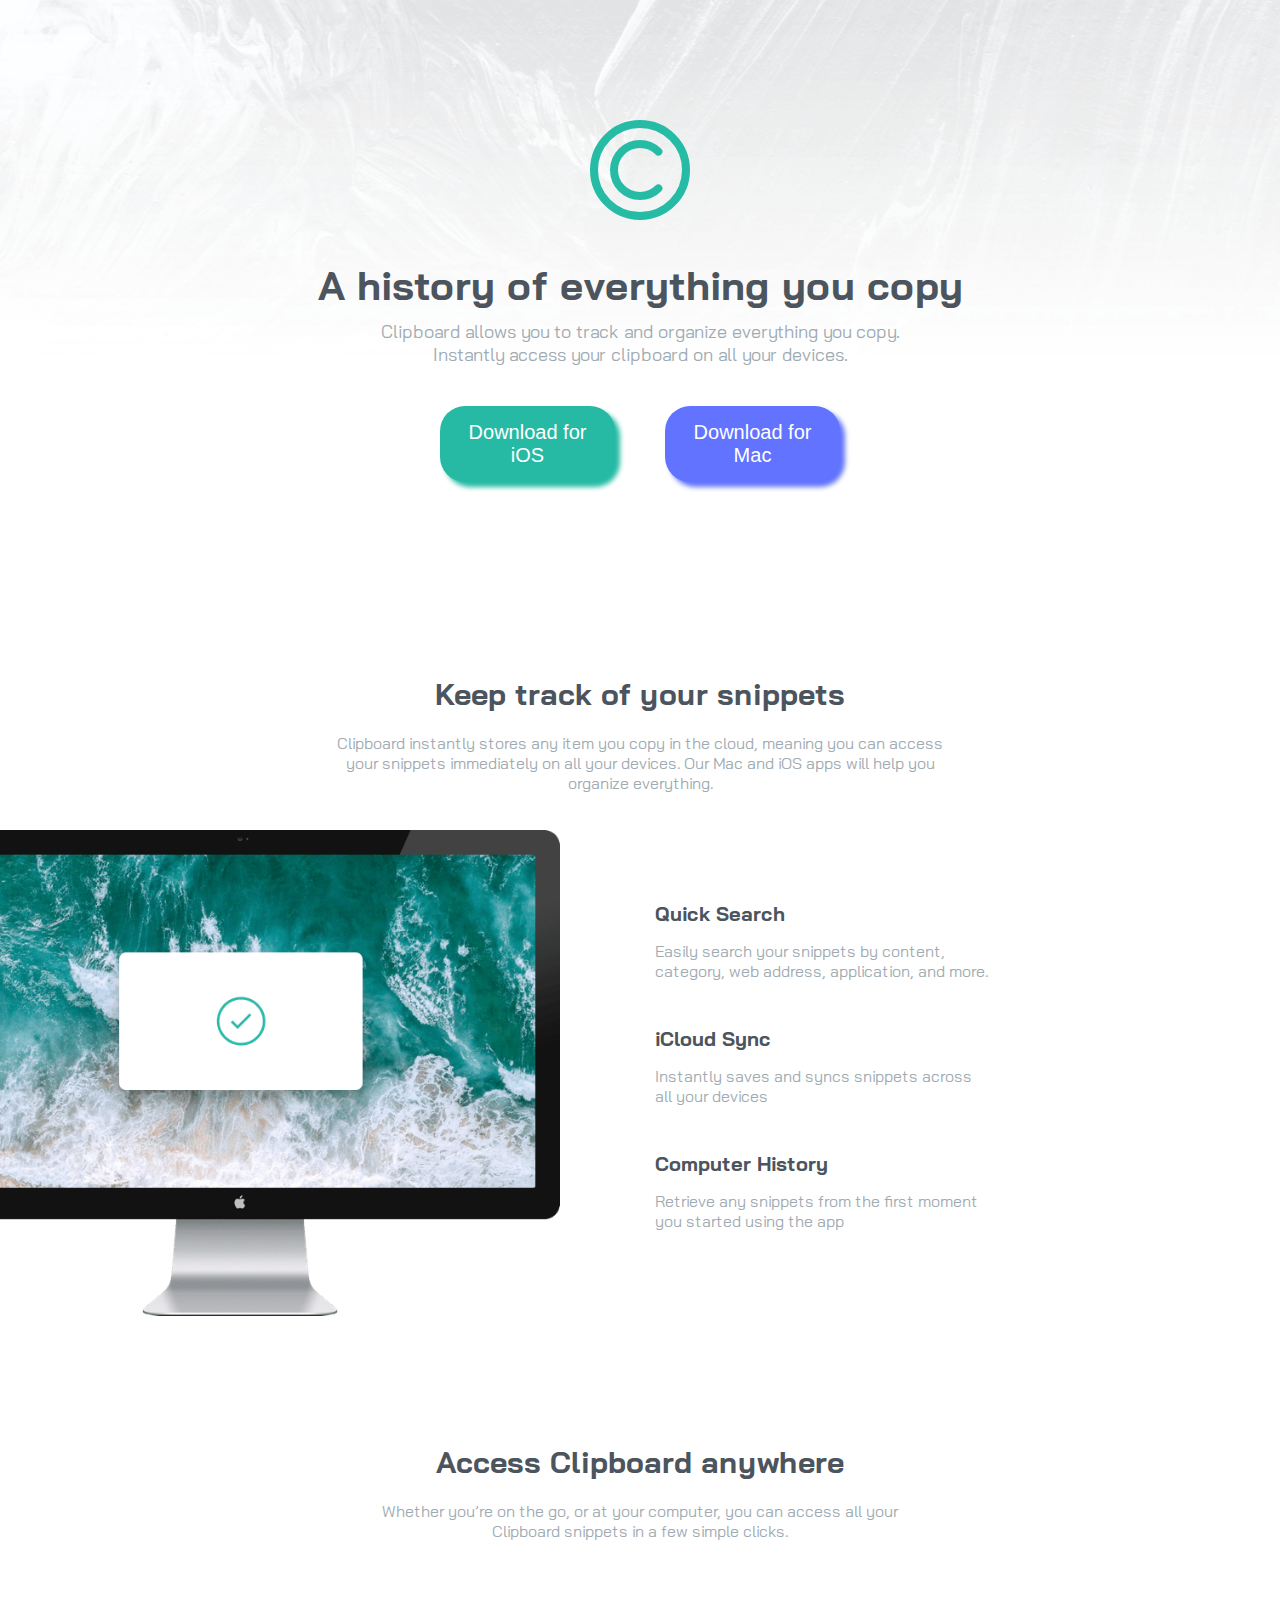
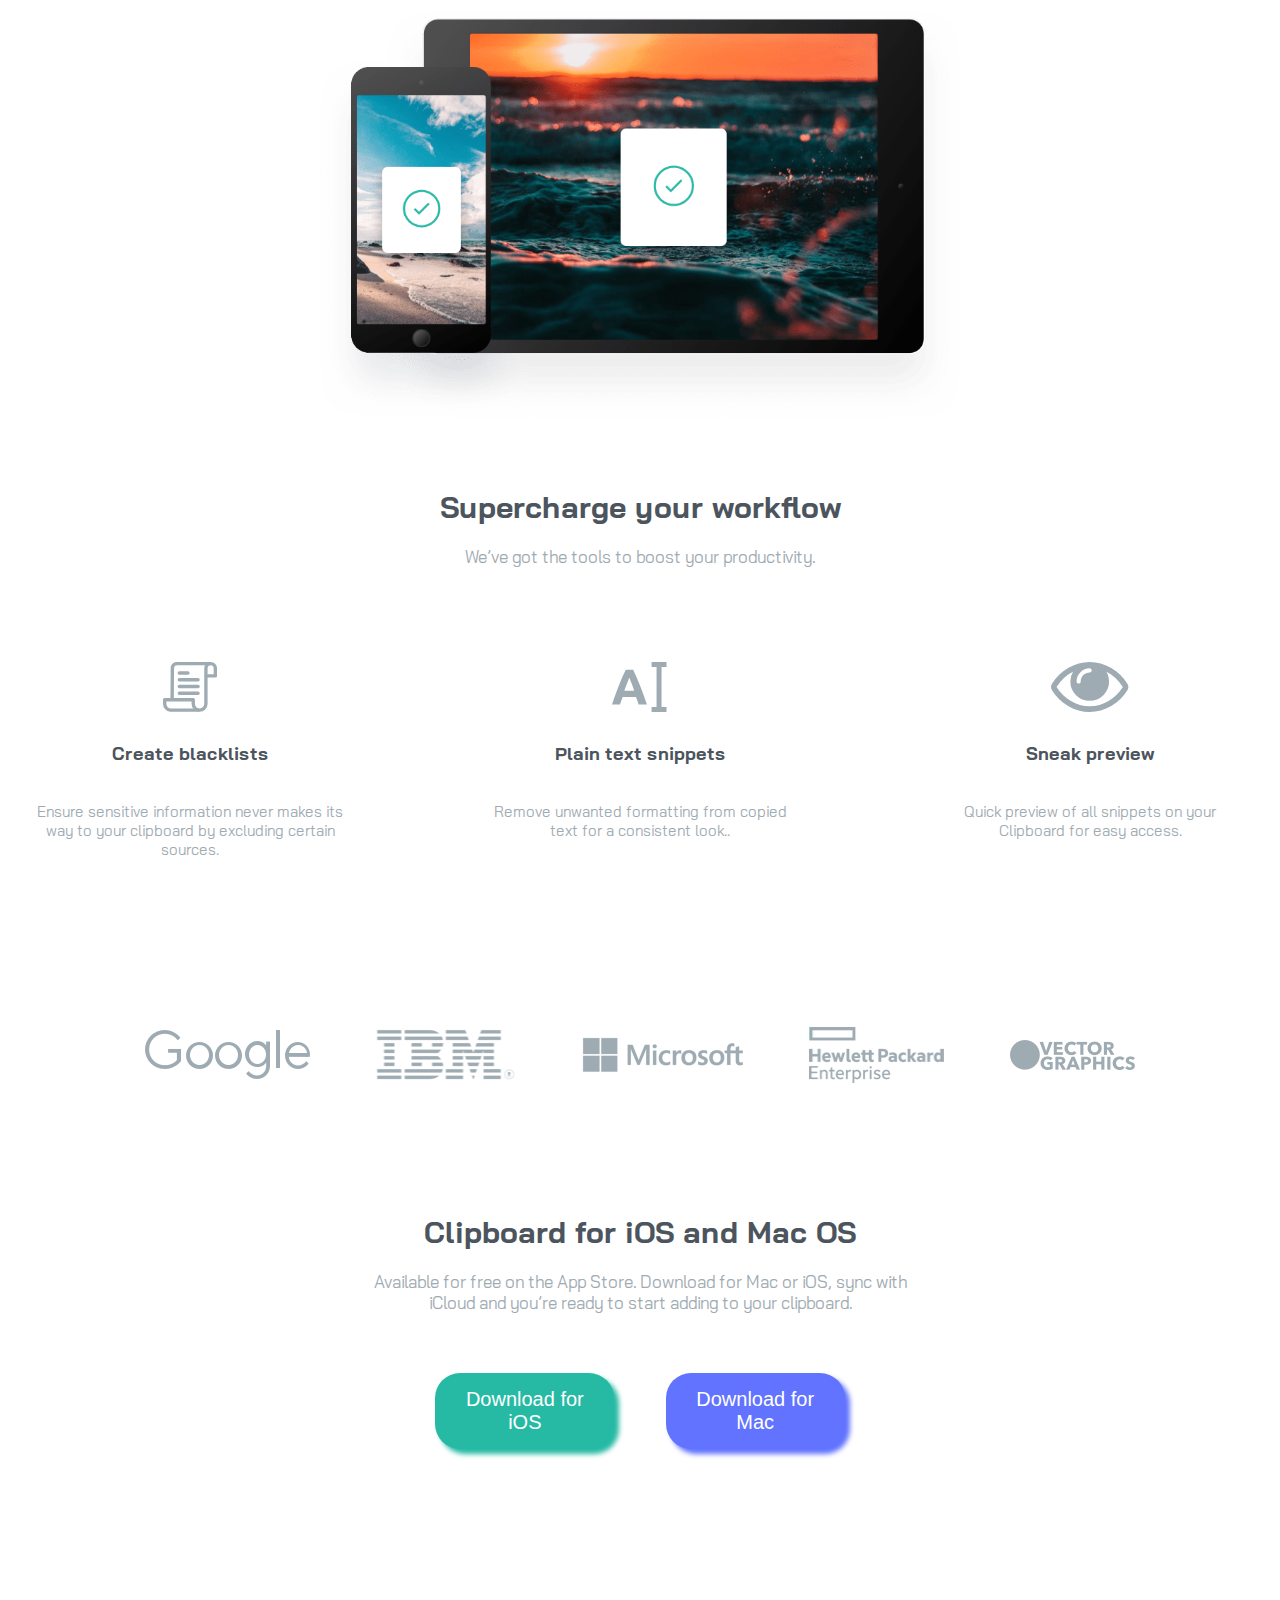
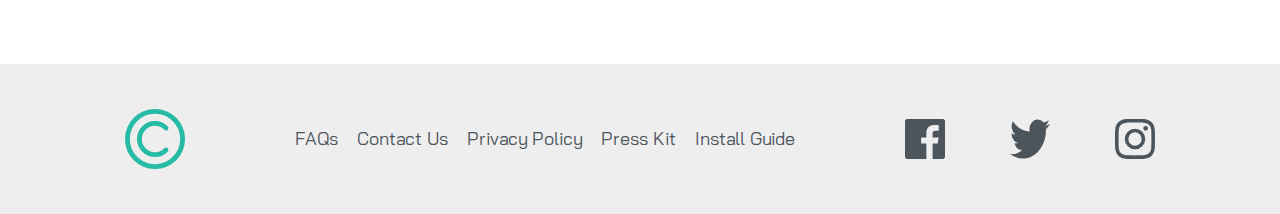
<file: clipboard-landing-page-master/index.html>
<!DOCTYPE html>
<html lang="en">

<head>
  <meta charset="UTF-8">
  <meta name="viewport" content="width=device-width, initial-scale=1.0">
  <title>Frontend Mentor | Clipboard landing page</title>
  <link rel="stylesheet" href="main.css">

</head>

<body>

  <header>
    <div class="container">
      <img src="./images/logo.svg" alt="logo">
      <h1>A history of everything you copy</h1>
      <p>Clipboard allows you to track and organize everything you
        copy. Instantly access your clipboard on all your devices.</p>
      <div class="actions">
        <button class="btn btn-ios">Download for iOS</button>
        <button class="btn btn-mac"> Download for Mac</button>
      </div>
    </div>
  </header>

  <section class="sec2">
    <div class="heading">
      <h2>Keep track of your snippets</h2>
      <P>Clipboard instantly stores any item you copy in the cloud,
        meaning you can access your snippets immediately on all your
        devices. Our Mac and iOS apps will help you organize everything.</P>
    </div>
    <div class="row">
      <div class="image">
        <img src="./images/image-computer.png">
      </div>

      <ul class="text">
        <li>
          <h3>Quick Search</h3>

          <p>Easily search your snippets by content, category, web address, application, and more.</p>
        </li>
        <li>
          <h3>iCloud Sync</h3>

          <p>Instantly saves and syncs snippets across all your devices</p>
        </li>
        <li>
          <h3>Computer History</h3>

          <p>Retrieve any snippets from the first moment you started using the app</p>
        </li>
      </ul>
    </div>



  </section>

  <section class="sec3">
    <div class="heading">
      <h2>Access Clipboard anywhere</h2>
      <P> Whether you’re on the go, or at your computer, you can access all your Clipboard
        snippets in a few simple clicks.</P>
    </div>


    <img src="./images/image-devices.png">
  </section>

  <section class="sec4">
    <div class="heading">
      <h2>Supercharge your workflow</h2>
      <P> We’ve got the tools to boost your productivity.</P>
    </div>
    <div class="container">
      <div class="box">
        <img src="./images/icon-blacklist.svg">
        <h3>Create blacklists</h3>
        <p>Ensure sensitive information never makes its way to your clipboard by excluding certain sources.</p>
      </div>

      <div class="box">
        <img src="./images/icon-text.svg">
        <h3>Plain text snippets</h3>
        <p>Remove unwanted formatting from copied text for a consistent look..</p>
      </div>

      <div class="box">
        <img src="./images/icon-preview.svg">
        <h3> Sneak preview</h3>
        <p> Quick preview of all snippets on your Clipboard for easy access.</p>
      </div>
    </div>

  </section>


  <section class="sec5">
    <div class="container">
      <img src="./images/logo-google.png">
      <img src="./images/logo-ibm.png">
      <img src="./images/logo-microsoft.png">
      <img src="./images/logo-hp.png">
      <img src="./images/logo-vector-graphics.png">
    </div>
  </section>

  <section class="sec6">
    <div class="heading">
      <h2>Clipboard for iOS and Mac OS</h2>
      <p> Available for free on the App Store. Download for Mac or iOS, sync with iCloud
        and you’re ready to start adding to your clipboard.</p>
    </div>

    <div class="actions">
      <button class="btn btn-ios">Download for iOS</button>
      <button class="btn btn-mac"> Download for Mac</button>
    </div>
  </section>



  <footer>
    <div class="container">
      <img src="./images/logo.svg">

      <ul class="links">

        <li>
          <a href="">FAQs</a>
        </li>

        <li>
          <a href=""> Contact Us</a>
        </li>

        <li>
          <a href="">Privacy Policy</a>
        </li>

        <li>
          <a href="">Press Kit</a>
        </li>

        <li>
          <a href=""> Install Guide</a>
        </li>

      </ul>

      <ul class="social">
        <li><a href="/"> <img src="./images/icon-facebook.svg"></a></li>
        <li><a href="/"> <img src="./images/icon-twitter.svg"></a></li>
        <li><a href="/"> <img src="./images/icon-instagram.svg"></a></li>
      </ul>
    </div>
  </footer>


</body>

</html>
</file>
<file: clipboard-landing-page-master/main.css>
@import url('https://fonts.googleapis.com/css2?family=Bai+Jamjuree:ital,wght@0,200;0,300;0,400;0,500;0,600;0,700;1,200;1,300;1,400;1,500;1,600;1,700&display=swap');

:root {
    --Cyan: hsl(171, 66%, 44%);
    --Light-Blue: hsl(233, 100%, 69%);
    --Dark-Grayish-Blue: hsl(210, 10%, 33%);
    --Grayish-Blue: hsl(201, 11%, 66%);
    --white: #fff;
}

* {
    font-size: 18px;
    box-sizing: border-box;
    margin: 0%;
    padding: 0%;
}

ul {
    list-style: none;
}

a {
    text-decoration: none;
}

body {
    font-family: "Bai Jamjuree", sans-serif;
    font-weight: 600, 400;
    font-style: normal;
}

.container {
    padding-left: 15px;
    padding-right: 15px;
    margin-left: auto;
    margin-right: auto;
    text-align: center;
}

/*@media (min-width: 768px) {
    .container {
        width: 750px;
    }
}*/

/*@media (min-width: 992px) {
    .container {
        width: 970px;
    }
}

@media (min-width: 1200px) {
    .container {
        width: 1170px;
    }
}*/

.heading {
    /* padding-bottom: 40px;*/
    width: 100%;
    margin: 0 auto;
    text-align: center;
    margin-bottom: 30px;
}

.heading h2 {
    font-size: 30px;
    color: var(--Dark-Grayish-Blue);
}

.heading p {
    padding-top: 20px;
    width: 45%;
    margin: 0 auto;
    color: var(--Grayish-Blue);
    font-size: 17px;
}

header {
    width: 100%;
    height: 75vh;
    background-image: url(./images/bg-header-desktop.png);
    background-repeat: no-repeat;
    background-position: top;
}

header .container {
    text-align: center;
    text-align: center;
    width: 100%;
    height: 65%;
    display: flex;
    flex-direction: column;
    justify-content: space-evenly;
}

header .container img {
    width: 100px;
    align-self: center;
    padding-top: 120px;
}

header .container h1 {
    padding: 40px;
    padding-bottom: 0%;
    font-size: 40px;
    color: var(--Dark-Grayish-Blue);
}

header .container p {
    padding: 10px;
    width: 45%;
    margin: 0 auto;
    color: var(--Grayish-Blue);
}

header .container .actions,
.sec6 .actions {
    width: 40%;
    padding-top: 30px;
    margin: auto;
    display: flex;
    justify-content: space-evenly;
    text-align: center
}

header .container .actions .btn,
.sec6 .actions .btn {
    width: 35%;
    padding: 15px;
    border: none;
    border-radius: 25px;
    color: var(--white);
    font-size: 20px;
    cursor: pointer;
    margin-bottom: 15px;
    transition: .5s;
}

header .container .actions .btn:hover,
.sec6 .actions .btn:hover {
    transform: scale(1.1);
}

header .container .actions .btn-ios,
.sec6 .actions .btn-ios {
    background-color: var(--Cyan);
    box-shadow: 5px 5px 5px var(--Cyan);

}

header .container .actions .btn-mac,
.sec6 .actions .btn-mac {
    background-color: var(--Light-Blue);
    box-shadow: 5px 5px 5px var(--Light-Blue);
}


.sec2 .row {
    width: 100%;
    display: flex;
    justify-content: space-between;
    align-items: center;
}

.sec2 p {
    font-size: 16px;
    width: 50%;
}

.sec2 .image {
    width: 50%;
    height: 500px;
}

.sec2 .image img {
    width: 100%;
    height: 100%;
    max-width: 100%;
    object-fit: contain;
    position: relative;
    left: -80px;
}

.sec2 .text {
    width: 50%;
    display: flex;
    flex-direction: column
}

.sec2 .text li {
    padding: 15px;
    margin-bottom: 15px;
}

.sec2 .text h3 {
    color: var(--Dark-Grayish-Blue);
    margin-bottom: 15px;
    font-size: 20px;
}

.sec2 .text p {
    color: var(--Grayish-Blue);
    width: 55%;
    display: flex;
    justify-content: space-between
}

.sec3 h2 {
    padding-top: 120px;

}

.sec3 p {
    font-size: 16px;
}

.sec3 img {
    display: block;
    margin-left: auto;
    margin-right: auto;
    width: 50%;
    margin-top: 70px;
    margin-bottom: 70px;
}

/*@media only screen and (max-device-width: 767px) {
    .sec3 img {width: 350px;}
  }*/

.sec4 h2 {

    margin-top: 30px;
}

.sec4 p {
    font-size: 17px;
}

.sec4 .container {

    display: flex;
    justify-content: space-between;
    align-items: center;
    flex-wrap: wrap;
    margin-top: 80px;
}

.sec4 .container .box {
    text-align: center;
    width: 350px;
    padding: 15px;
    height: 250px;
    display: flex;
    flex-direction: column;
    justify-content: space-around;
    align-items: center;
}


.sec4 .container .box img {
    height: 25%;
    margin-bottom: 30px;
}

.sec4 .container .box h3 {
    height: 15%;
    color: var(--Dark-Grayish-Blue);
    margin-bottom: 30px;
}

.sec4 .container .box p {
    font-size: 15px;
    color: var(--Grayish-Blue);
    height: 40%;
}

.sec5 .container {
    display: flex;
    justify-content: space-between;
    margin: 130px;
    align-items: center;
}

.sec6{
    margin-bottom: 200px;
}
footer .container{
background-color: #eee;
display: flex;
justify-content: space-evenly;
align-items: center;
flex-wrap: wrap;
width: 100%;
height: 150px;
}

footer .container img {
    width: 60px;
    height: 60px;
    max-width: 100%;
}

footer .container .links ,
footer .container .social{
    width: 500px;
    display: flex;
    justify-content: space-between;
    align-items: center;
    flex-wrap: wrap;
    
}
footer .container .social{
    width: 250px;
}
footer .container .links li {
    width: fit-content;
    margin: 15px 0;
}

footer .container .links a {
    color: var(--Dark-Grayish-Blue);
}

footer .container .social li a {

    display: flex;
}

footer .container .social li a img {
    width: 40px;
    height: 40px;

}


@media (max-width: 768px) {
    header {
        height: auto; 
        background-image: url(./images/bg-header-mobile.png); 
        background-size: cover; 
    }

    header .container h1 {
        font-size: 30px; 
    }

    header .container p,
    .heading p,
    .sec2 p,
    .sec4 p {
        width: 90%; 
        font-size: 15px; 
    }

    .sec2 .row {
        flex-direction: column; 
        align-items: center;
    }

    .sec2 .image,
    .sec2 .text {
        width: 100%; 
    }

    .sec2 .image img {
        left: 0;
    }

    .sec4 .container {
        flex-direction: column; 
        align-items: center; 
    }

    .sec4 .container .box {
        width: 80%; 
        margin-bottom: 20px; 
    }

    footer .container {
        flex-direction: column; 
        align-items: center; 
    }

    footer .container .links,
    footer .container .social {
        width: 100%; 
        justify-content: center; 
    }

    footer .container .social {
        margin-top: 15px; 
    }
}

@media (max-width: 480px) {
    header .container h1 {
        font-size: 24px; 
    }

    .heading h2 {
        font-size: 24px; 
    }

    .sec3 img {
        width: 80%; 
    }

    footer .container img {
        width: 50px;
        height: 50px;
    }
}
</file>
